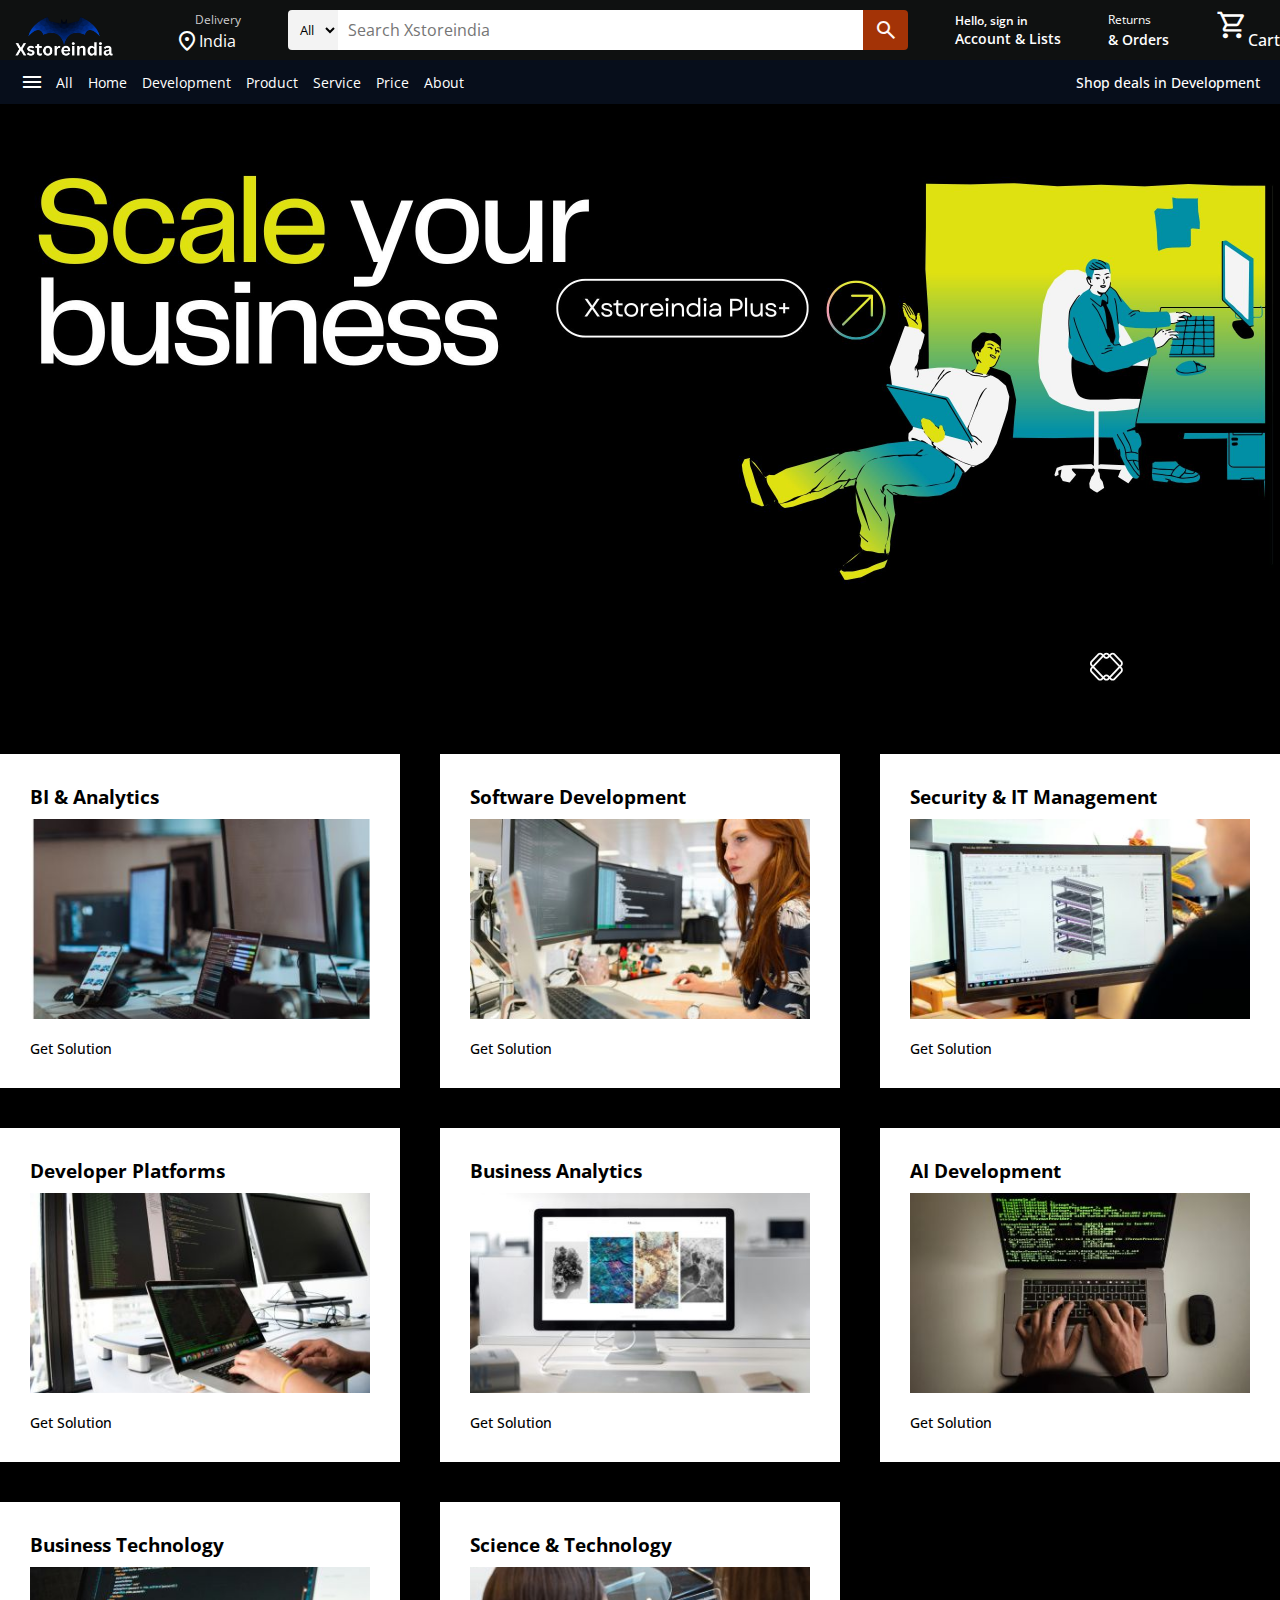
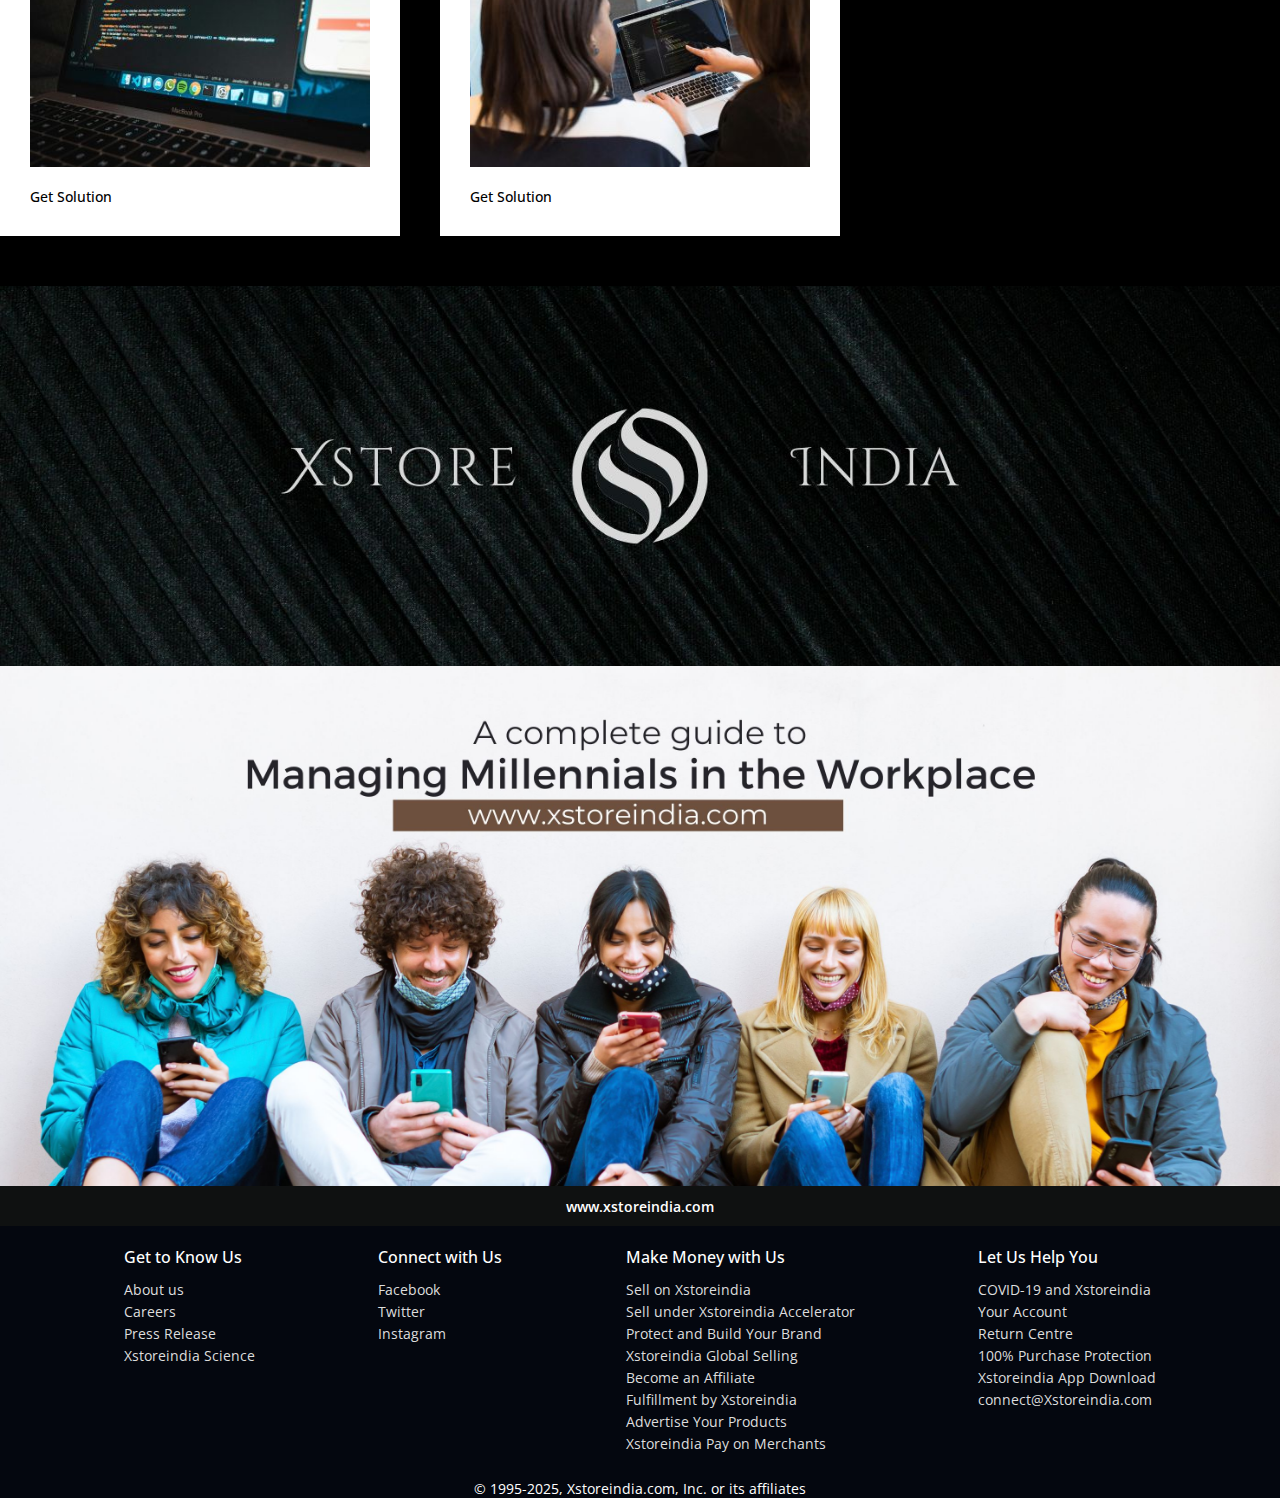
<file: index.html>
<!DOCTYPE html>
<html lang="en">
  <head>
    <meta charset="UTF-8" />
    <meta name="viewport" content="width=device-width, initial-scale=1.0" />
    <title>Xstoreindia</title>
    <link rel="stylesheet" href="text.js" type="text/Javascript" />
    <link rel="stylesheet" href="style.css" />
    <link
      rel="stylesheet"
      href="https://fonts.googleapis.com/css2?family=Material+Symbols+Outlined:opsz,wght,FILL,GRAD@20..48,100..700,0..1,-50..200"
    />
  </head>

  <body>
    <header>
      <nav class="navbar">
        <div class="nav-logo">
          <a href="index.html"><img src="amazon_logo.png" alt="logo" /></a>
        </div>
        <div class="address">
          <a href="#" class="deliver">Delivery</a>
          <div class="map-icon">
            <span class="material-symbols-outlined">location_on</span>
            <a href="#" class="location">India</a>
          </div>
        </div>
        <div class="nav-search">
          <select class="select-search" title="Search Categories">
            <option>All</option>
            <option>Software</option>
            <option>Innovation</option>
            <option>Learning</option>
            <option>Development</option>
          </select>
          <input
            type="text"
            placeholder="Search Xstoreindia"
            class="search-input"
          />
          <div class="search-icon">
            <span class="material-symbols-outlined">search</span>
          </div>
        </div>

        <div class="sign-in">
          <a href="#">
            <p>Hello, sign in</p>
            <span>Account &amp; Lists</span>
          </a>
        </div>

        <div class="returns">
          <a href="#">
            <p>Returns</p>
            <span>&amp; Orders</span>
          </a>
        </div>

        <div class="cart">
          <a href="#">
            <span class="material-symbols-outlined cart-icon"
              >shopping_cart</span
            >
          </a>
          <p>Cart</p>
        </div>
      </nav>

      <div class="banner">
        <div class="banner-content">
          <div class="panel">
            <span class="material-symbols-outlined">menu</span>
            <a href="#">All</a>
          </div>

          <ul class="links">
            <li><a href="index.html">Home</a></li>
            <li><a href="development.html">Development</a></li>
            <li><a href="product.html">Product</a></li>
            <li><a href="service.html">Service</a></li>
            <li><a href="price.html">Price</a></li>
            <li><a href="about.html">About</a></li>
          </ul>
          <div class="deals">
            <a href="#">Shop deals in Development</a>
          </div>
        </div>
      </div>
    </header>

    <!-- poster -->
    <section class="hero-section"></section>

    <!-- shoping section -->
    <section class="shop-section">
      <div class="shop-images">
        <div class="shop-link">
          <h3>BI &amp; Analytics</h3>
          <img src="box1_image.jpg" alt="card" />
          <a href="#">Get Solution</a>
        </div>
        <div class="shop-link">
          <h3>Software Development</h3>
          <img src="box2_image.jpg" alt="card" />
          <a href="#">Get Solution</a>
        </div>
        <div class="shop-link">
          <h3>Security & IT Management</h3>
          <img src="box3_image.jpg" alt="card" />
          <a href="#">Get Solution</a>
        </div>
        <div class="shop-link">
          <h3>Developer Platforms</h3>
          <img src="box4_image.jpg" alt="card" />
          <a href="#">Get Solution</a>
        </div>
        <div class="shop-link">
          <h3>Business Analytics</h3>
          <img src="box5_image.jpg" alt="card" />
          <a href="#">Get Solution</a>
        </div>
        <div class="shop-link">
          <h3>AI Development</h3>
          <img src="box6_image.jpg" alt="card" />
          <a href="#">Get Solution</a>
        </div>
        <div class="shop-link">
          <h3>Business Technology</h3>
          <img src="box7_image.jpg" alt="card" />
          <a href="#">Get Solution</a>
        </div>
        <div class="shop-link">
          <h3>Science &amp; Technology</h3>
          <img src="box8_image.jpg" alt="card" />
          <a href="#">Get Solution</a>
        </div>
      </div>
    </section>

    <section class="black-section"></section>
    <section class="launch-section"></section>

    <footer>
      <a href="#" class="footer-title"> www.xstoreindia.com </a>
      <div class="footer-items">
        <ul>
          <h3>Get to Know Us</h3>
          <li><a href="about.html">About us</a></li>
          <li><a href="#">Careers</a></li>
          <li><a href="#">Press Release</a></li>
          <li><a href="#">Xstoreindia Science</a></li>
        </ul>
        <ul>
          <h3>Connect with Us</h3>
          <li><a href="#">Facebook</a></li>
          <li><a href="#">Twitter</a></li>
          <li><a href="#">Instagram</a></li>
        </ul>
        <ul>
          <h3>Make Money with Us</h3>
          <li><a href="#">Sell on Xstoreindia</a></li>
          <li><a href="#">Sell under Xstoreindia Accelerator</a></li>
          <li><a href="#">Protect and Build Your Brand</a></li>
          <li><a href="#">Xstoreindia Global Selling</a></li>
          <li><a href="#">Become an Affiliate</a></li>
          <li><a href="#">Fulfillment by Xstoreindia</a></li>
          <li><a href="#">Advertise Your Products</a></li>
          <li><a href="#">Xstoreindia Pay on Merchants</a></li>
        </ul>
        <ul>
          <h3>Let Us Help You</h3>
          <li><a href="#">COVID-19 and Xstoreindia</a></li>
          <li><a href="#">Your Account</a></li>
          <li><a href="#">Return Centre</a></li>
          <li><a href="#">100% Purchase Protection</a></li>
          <li><a href="#">Xstoreindia App Download</a></li>
          <li><a href="#">connect@Xstoreindia.com</a></li>
        </ul>
      </div>
      <div class="copyright">
        © 1995-2025, Xstoreindia.com, Inc. or its affiliates
      </div>
    </footer>
  </body>
</html>
</file>
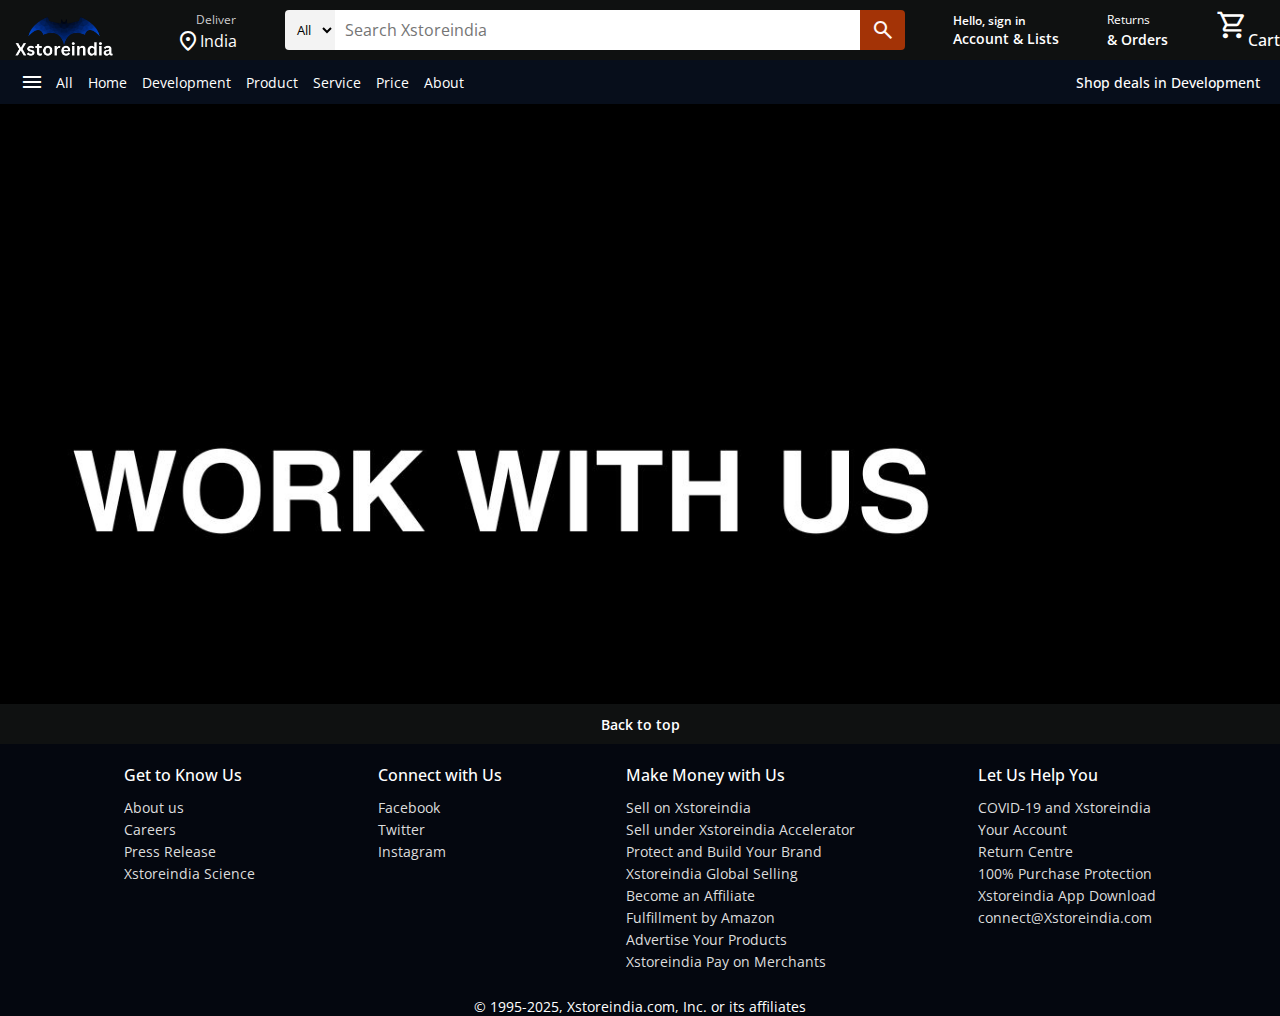
<file: about.html>
<!DOCTYPE html>
<html lang="en">

<head>
    <meta charset="UTF-8">
    <meta name="viewport" content="width=device-width, initial-scale=1.0">
    <title>Xstoreindia</title>
    <link rel="stylesheet" href="style.css">
    <link rel="stylesheet"
        href="https://fonts.googleapis.com/css2?family=Material+Symbols+Outlined:opsz,wght,FILL,GRAD@20..48,100..700,0..1,-50..200">
</head>

<body>
    <header>
        <nav class="navbar">
            <div class="nav-logo">
                <a href="index.html"><img src="amazon_logo.png" alt="logo"></a>
            </div>
            <div class="address">
                <a href="#" class="deliver">Deliver</a>
                <div class="map-icon">
                    <span class="material-symbols-outlined">location_on</span>
                    <a href="#" class="location">India</a>
                </div>
            </div>
            <div class="nav-search">
                <select class="select-search">
                    <option>All</option>
                    <option>Xstoreindia Software</option>
                    <option>Xstoreindia Development</option>
                </select>
                <input type="text" placeholder="Search Xstoreindia" class="search-input">
                <div class="search-icon">
                    <span class="material-symbols-outlined">search</span>
                </div>
            </div>
            <div class="sign-in">
                <a href="#">
                    <p>Hello, sign in</p>
                    <span>Account &amp; Lists</span>
                </a>
            </div>
            <div class="returns">
                <a href="#">
                    <p>Returns</p>
                    <span>&amp; Orders</span>
                </a>
            </div>
            <div class="cart">
                <a href="#">
                    <span class="material-symbols-outlined cart-icon">shopping_cart</span>
                </a>
                <p>Cart</p>
            </div>
        </nav>

        <div class="banner">
            <div class="banner-content">
                <div class="panel">
                    <span class="material-symbols-outlined">menu</span>
                    <a href="#">All</a>
                </div>

                <ul class="links">
                    <li><a href="index.html">Home</a></li>
                    <li><a href="development.html">Development</a></li>
                    <li><a href="product.html">Product</a></li>
                    <li><a href="service.html">Service</a></li>
                    <li><a href="price.html">Price</a></li>
                    <li><a href="about.html">About</a></li>
                </ul>
                <div class="deals">
                    <a href="#">Shop deals in Development</a>
                </div>
            </div>
        </div>
    </header>

    <!-- poster -->
    <section class="about-section"></section>

    <footer>
        <a href="#" class="footer-title">
            Back to top
        </a>
        <div class="footer-items">
            <ul>
                <h3>Get to Know Us</h3>
                <li><a href="about.html">About us</a></li>
                <li><a href="#">Careers</a></li>
                <li><a href="#">Press Release</a></li>
                <li><a href="#">Xstoreindia Science</a></li>
            </ul>
            <ul>
                <h3>Connect with Us</h3>
                <li><a href="#">Facebook</a></li>
                <li><a href="#">Twitter</a></li>
                <li><a href="#">Instagram</a></li>
            </ul>
            <ul>
                <h3>Make Money with Us</h3>
                <li><a href="#">Sell on Xstoreindia</a></li>
                <li><a href="#">Sell under Xstoreindia Accelerator</a></li>
                <li><a href="#">Protect and Build Your Brand</a></li>
                <li><a href="#">Xstoreindia Global Selling</a></li>
                <li><a href="#">Become an Affiliate</a></li>
                <li><a href="#">Fulfillment by Amazon</a></li>
                <li><a href="#">Advertise Your Products</a></li>
                <li><a href="#">Xstoreindia Pay on Merchants</a></li>
            </ul>
            <ul>
                <h3>Let Us Help You</h3>
                <li><a href="#">COVID-19 and Xstoreindia</a></li>
                <li><a href="#">Your Account</a></li>
                <li><a href="#">Return Centre</a></li>
                <li><a href="#">100% Purchase Protection</a></li>
                <li><a href="#">Xstoreindia App Download</a></li>
                <li><a href="#">connect@Xstoreindia.com</a></li>
            </ul>
        </div>
        <div class="copyright">
            © 1995-2025, Xstoreindia.com, Inc. or its affiliates
        </div>
    </footer>
</body>

</html>
</file>
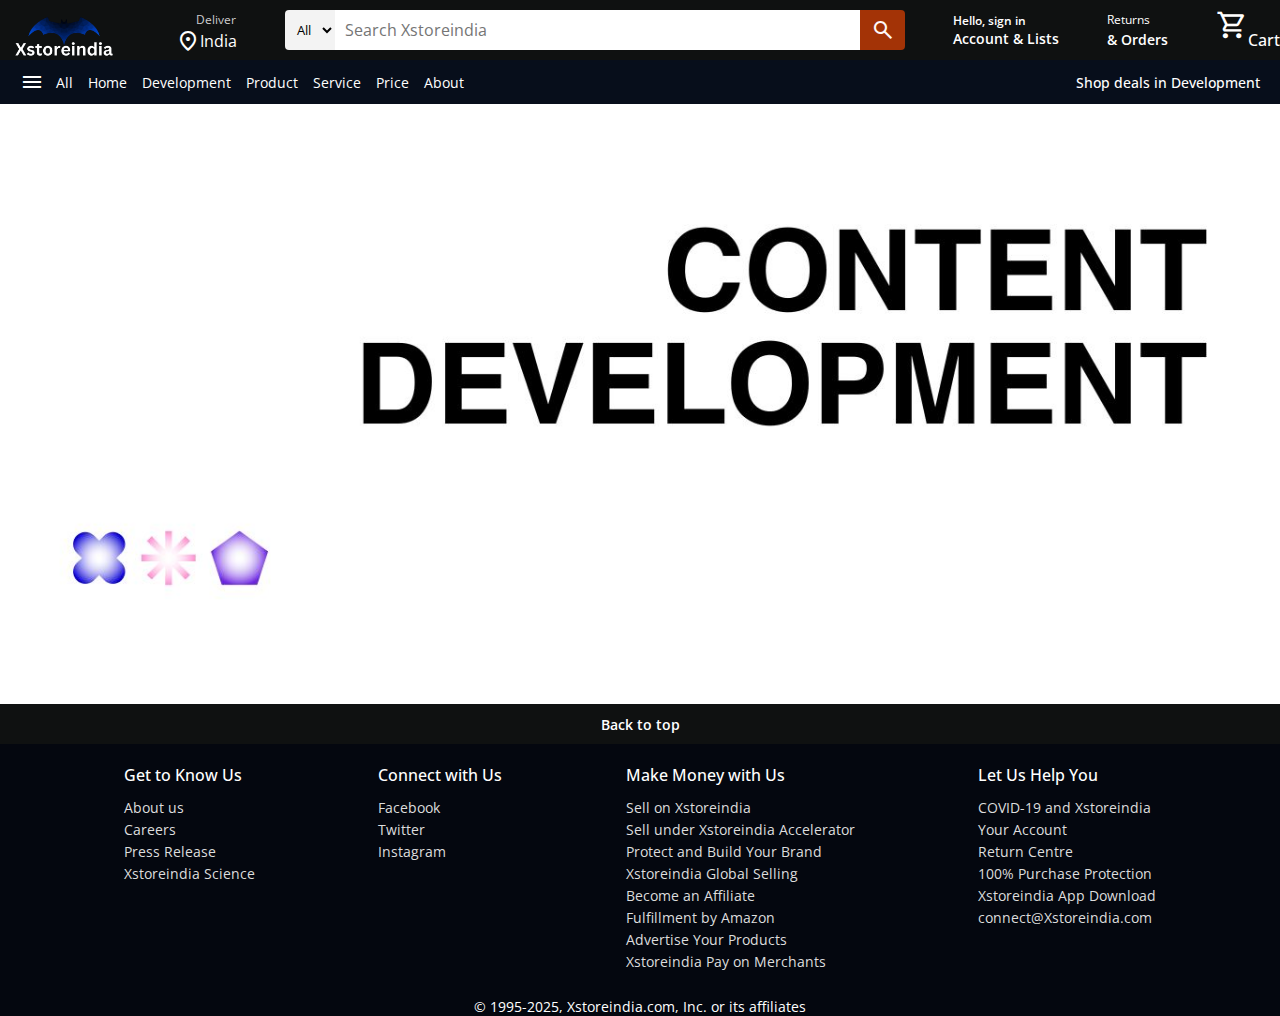
<file: development.html>
<!DOCTYPE html>
<html lang="en">

<head>
    <meta charset="UTF-8">
    <meta name="viewport" content="width=device-width, initial-scale=1.0">
    <title>Xstoreindia</title>
    <link rel="stylesheet" href="style.css">
    <link rel="stylesheet"
        href="https://fonts.googleapis.com/css2?family=Material+Symbols+Outlined:opsz,wght,FILL,GRAD@20..48,100..700,0..1,-50..200">
</head>

<body>
    <header>
        <nav class="navbar">
            <div class="nav-logo">
                <a href="index.html"><img src="amazon_logo.png" alt="logo"></a>
            </div>
            <div class="address">
                <a href="#" class="deliver">Deliver</a>
                <div class="map-icon">
                    <span class="material-symbols-outlined">location_on</span>
                    <a href="#" class="location">India</a>
                </div>
            </div>
            <div class="nav-search">
                <select class="select-search">
                    <option>All</option>
                    <option>Xstoreindia Software</option>
                    <option>Xstoreindia Development</option>
                </select>
                <input type="text" placeholder="Search Xstoreindia" class="search-input">
                <div class="search-icon">
                    <span class="material-symbols-outlined">search</span>
                </div>
            </div>
            <div class="sign-in">
                <a href="#">
                    <p>Hello, sign in</p>
                    <span>Account &amp; Lists</span>
                </a>
            </div>
            <div class="returns">
                <a href="#">
                    <p>Returns</p>
                    <span>&amp; Orders</span>
                </a>
            </div>
            <div class="cart">
                <a href="#">
                    <span class="material-symbols-outlined cart-icon">shopping_cart</span>
                </a>
                <p>Cart</p>
            </div>
        </nav>

        <div class="banner">
            <div class="banner-content">
                <div class="panel">
                    <span class="material-symbols-outlined">menu</span>
                    <a href="#">All</a>
                </div>

                <ul class="links">
                    <li><a href="index.html">Home</a></li>
                    <li><a href="development.html">Development</a></li>
                    <li><a href="product.html">Product</a></li>
                    <li><a href="service.html">Service</a></li>
                    <li><a href="price.html">Price</a></li>
                    <li><a href="about.html">About</a></li>
                </ul>
                <div class="deals">
                    <a href="#">Shop deals in Development</a>
                </div>
            </div>
        </div>
    </header>

    <!-- poster -->
    <section class="development-section"></section>
    
    <footer>
        <a href="#" class="footer-title">
            Back to top
        </a>
        <div class="footer-items">
            <ul>
                <h3>Get to Know Us</h3>
                <li><a href="about.html">About us</a></li>
                <li><a href="#">Careers</a></li>
                <li><a href="#">Press Release</a></li>
                <li><a href="#">Xstoreindia Science</a></li>
            </ul>
            <ul>
                <h3>Connect with Us</h3>
                <li><a href="#">Facebook</a></li>
                <li><a href="#">Twitter</a></li>
                <li><a href="#">Instagram</a></li>
            </ul>
            <ul>
                <h3>Make Money with Us</h3>
                <li><a href="#">Sell on Xstoreindia</a></li>
                <li><a href="#">Sell under Xstoreindia Accelerator</a></li>
                <li><a href="#">Protect and Build Your Brand</a></li>
                <li><a href="#">Xstoreindia Global Selling</a></li>
                <li><a href="#">Become an Affiliate</a></li>
                <li><a href="#">Fulfillment by Amazon</a></li>
                <li><a href="#">Advertise Your Products</a></li>
                <li><a href="#">Xstoreindia Pay on Merchants</a></li>
            </ul>
            <ul>
                <h3>Let Us Help You</h3>
                <li><a href="#">COVID-19 and Xstoreindia</a></li>
                <li><a href="#">Your Account</a></li>
                <li><a href="#">Return Centre</a></li>
                <li><a href="#">100% Purchase Protection</a></li>
                <li><a href="#">Xstoreindia App Download</a></li>
                <li><a href="#">connect@Xstoreindia.com</a></li>
            </ul>
        </div>
        <div class="copyright">
            © 1995-2025, Xstoreindia.com, Inc. or its affiliates
        </div>
    </footer>
</body>

</html>
</file>
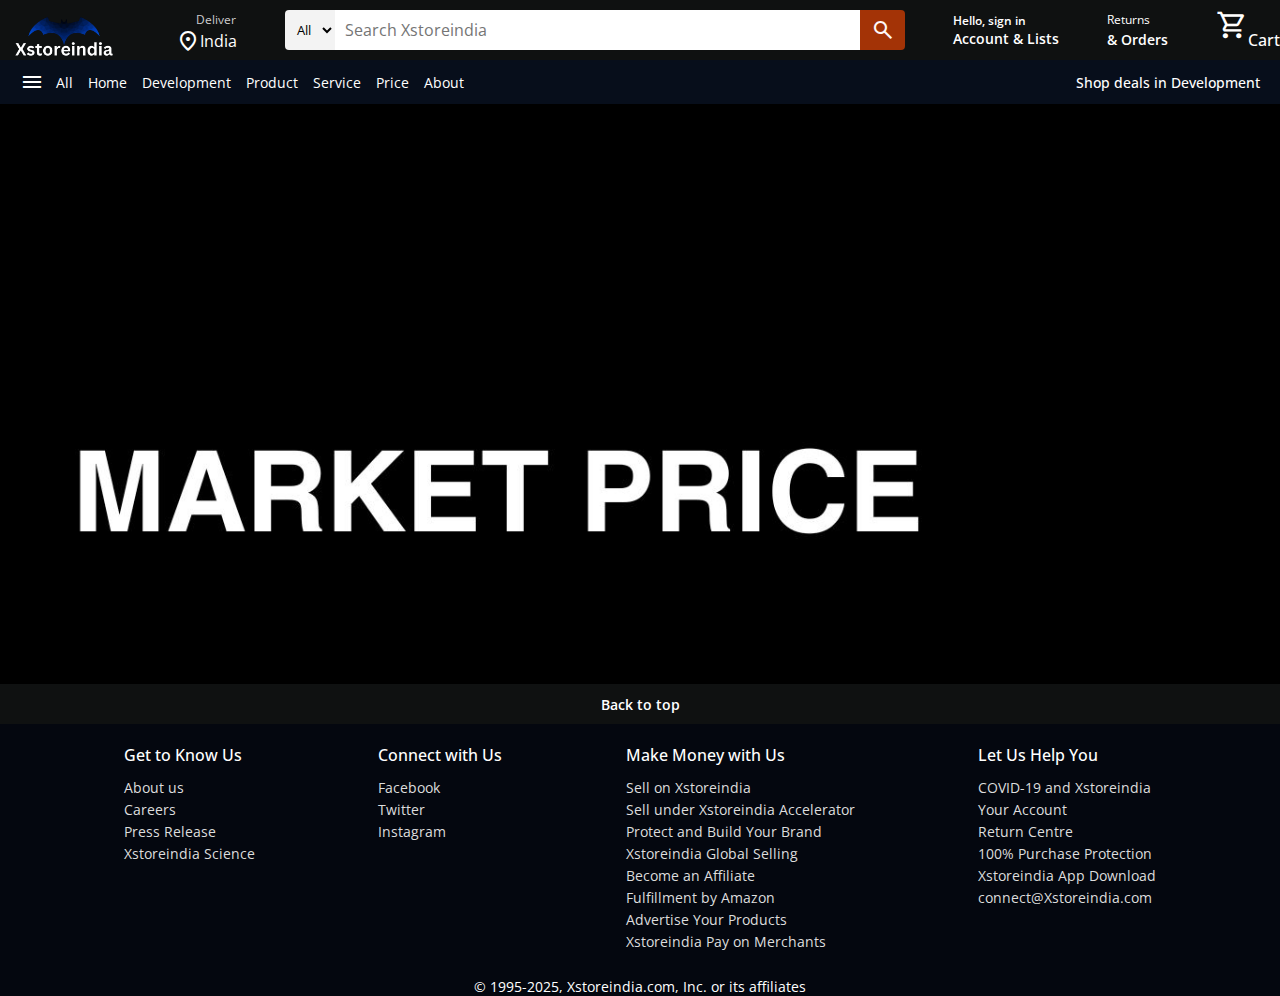
<file: price.html>
<!DOCTYPE html>
<html lang="en">

<head>
    <meta charset="UTF-8">
    <meta name="viewport" content="width=device-width, initial-scale=1.0">
    <title>Xstoreindia</title>
    <link rel="stylesheet" href="style.css">
    <link rel="stylesheet"
        href="https://fonts.googleapis.com/css2?family=Material+Symbols+Outlined:opsz,wght,FILL,GRAD@20..48,100..700,0..1,-50..200">
</head>

<body>
    <header>
        <nav class="navbar">
            <div class="nav-logo">
                <a href="index.html"><img src="amazon_logo.png" alt="logo"></a>
            </div>
            <div class="address">
                <a href="#" class="deliver">Deliver</a>
                <div class="map-icon">
                    <span class="material-symbols-outlined">location_on</span>
                    <a href="#" class="location">India</a>
                </div>
            </div>
            <div class="nav-search">
                <select class="select-search">
                    <option>All</option>
                    <option>Xstoreindia Software</option>
                    <option>Xstoreindia Development</option>
                </select>
                <input type="text" placeholder="Search Xstoreindia" class="search-input">
                <div class="search-icon">
                    <span class="material-symbols-outlined">search</span>
                </div>
            </div>
            <div class="sign-in">
                <a href="#">
                    <p>Hello, sign in</p>
                    <span>Account &amp; Lists</span>
                </a>
            </div>
            <div class="returns">
                <a href="#">
                    <p>Returns</p>
                    <span>&amp; Orders</span>
                </a>
            </div>
            <div class="cart">
                <a href="#">
                    <span class="material-symbols-outlined cart-icon">shopping_cart</span>
                </a>
                <p>Cart</p>
            </div>
        </nav>

        <div class="banner">
            <div class="banner-content">
                <div class="panel">
                    <span class="material-symbols-outlined">menu</span>
                    <a href="#">All</a>
                </div>

                <ul class="links">
                    <li><a href="index.html">Home</a></li>
                    <li><a href="development.html">Development</a></li>
                    <li><a href="product.html">Product</a></li>
                    <li><a href="service.html">Service</a></li>
                    <li><a href="price.html">Price</a></li>
                    <li><a href="about.html">About</a></li>
                </ul>
                <div class="deals">
                    <a href="#">Shop deals in Development</a>
                </div>
            </div>
        </div>
    </header>

    <!-- poster -->
    <section class="price-section"></section>

    <footer>
        <a href="#" class="footer-title">
            Back to top
        </a>
        <div class="footer-items">
            <ul>
                <h3>Get to Know Us</h3>
                <li><a href="about.html">About us</a></li>
                <li><a href="#">Careers</a></li>
                <li><a href="#">Press Release</a></li>
                <li><a href="#">Xstoreindia Science</a></li>
            </ul>
            <ul>
                <h3>Connect with Us</h3>
                <li><a href="#">Facebook</a></li>
                <li><a href="#">Twitter</a></li>
                <li><a href="#">Instagram</a></li>
            </ul>
            <ul>
                <h3>Make Money with Us</h3>
                <li><a href="#">Sell on Xstoreindia</a></li>
                <li><a href="#">Sell under Xstoreindia Accelerator</a></li>
                <li><a href="#">Protect and Build Your Brand</a></li>
                <li><a href="#">Xstoreindia Global Selling</a></li>
                <li><a href="#">Become an Affiliate</a></li>
                <li><a href="#">Fulfillment by Amazon</a></li>
                <li><a href="#">Advertise Your Products</a></li>
                <li><a href="#">Xstoreindia Pay on Merchants</a></li>
            </ul>
            <ul>
                <h3>Let Us Help You</h3>
                <li><a href="#">COVID-19 and Xstoreindia</a></li>
                <li><a href="#">Your Account</a></li>
                <li><a href="#">Return Centre</a></li>
                <li><a href="#">100% Purchase Protection</a></li>
                <li><a href="#">Xstoreindia App Download</a></li>
                <li><a href="#">connect@Xstoreindia.com</a></li>
            </ul>
        </div>
        <div class="copyright">
            © 1995-2025, Xstoreindia.com, Inc. or its affiliates
        </div>
    </footer>
</body>

</html>
</file>
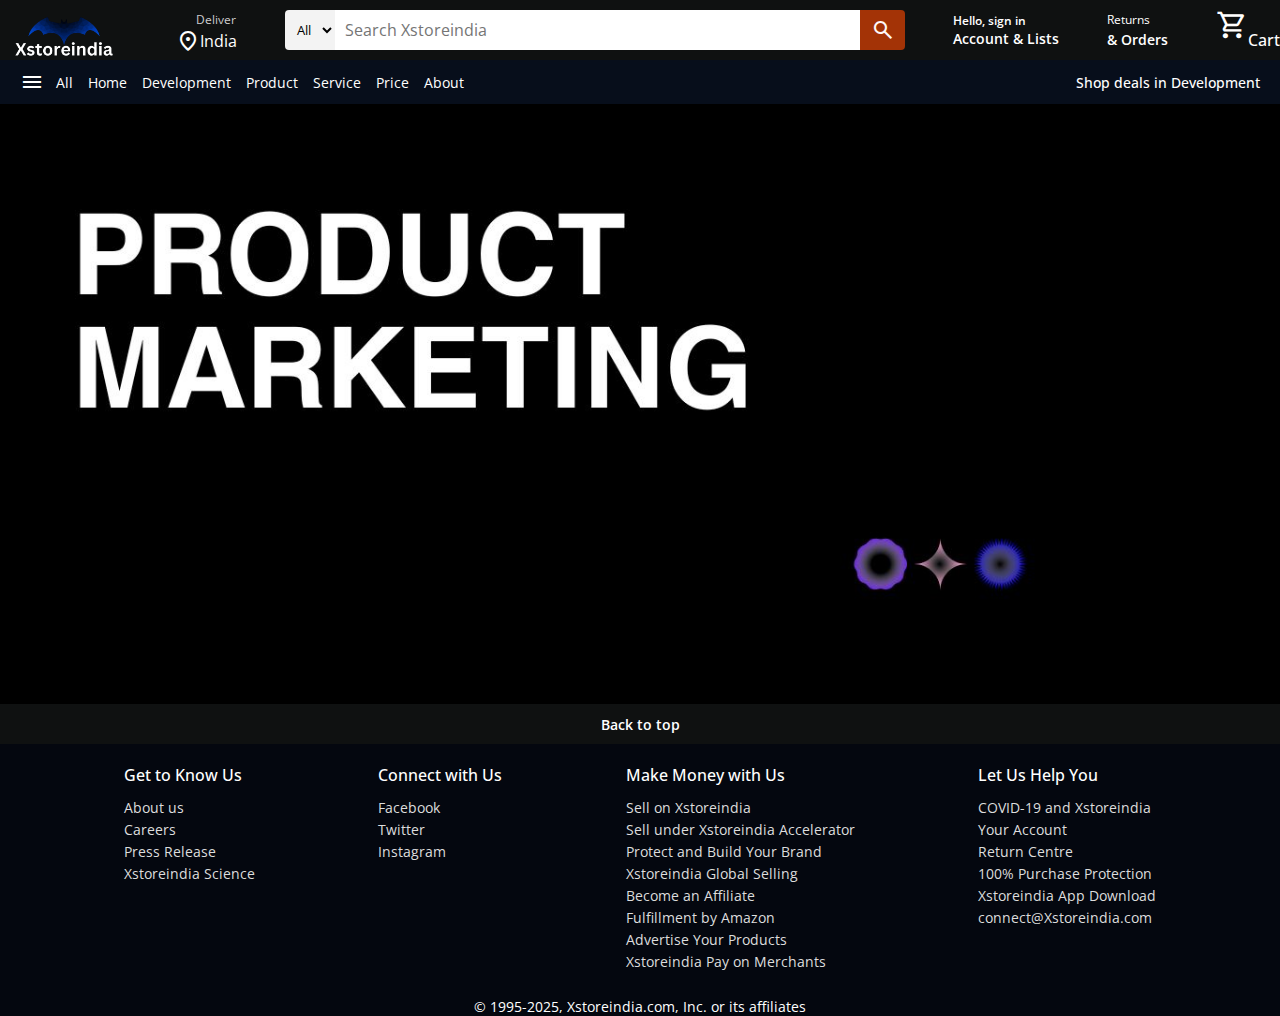
<file: product.html>
<!DOCTYPE html>
<html lang="en">

<head>
    <meta charset="UTF-8">
    <meta name="viewport" content="width=device-width, initial-scale=1.0">
    <title>Xstoreindia</title>
    <link rel="stylesheet" href="style.css">
    <link rel="stylesheet"
        href="https://fonts.googleapis.com/css2?family=Material+Symbols+Outlined:opsz,wght,FILL,GRAD@20..48,100..700,0..1,-50..200">
</head>

<body>
    <header>
        <nav class="navbar">
            <div class="nav-logo">
                <a href="index.html"><img src="amazon_logo.png" alt="logo"></a>
            </div>
            <div class="address">
                <a href="#" class="deliver">Deliver</a>
                <div class="map-icon">
                    <span class="material-symbols-outlined">location_on</span>
                    <a href="#" class="location">India</a>
                </div>
            </div>
            <div class="nav-search">
                <select class="select-search">
                    <option>All</option>
                    <option>Xstoreindia Software</option>
                    <option>Xstoreindia Development</option>
                </select>
                <input type="text" placeholder="Search Xstoreindia" class="search-input">
                <div class="search-icon">
                    <span class="material-symbols-outlined">search</span>
                </div>
            </div>
            <div class="sign-in">
                <a href="#">
                    <p>Hello, sign in</p>
                    <span>Account &amp; Lists</span>
                </a>
            </div>
            <div class="returns">
                <a href="#">
                    <p>Returns</p>
                    <span>&amp; Orders</span>
                </a>
            </div>
            <div class="cart">
                <a href="#">
                    <span class="material-symbols-outlined cart-icon">shopping_cart</span>
                </a>
                <p>Cart</p>
            </div>
        </nav>

        <div class="banner">
            <div class="banner-content">
                <div class="panel">
                    <span class="material-symbols-outlined">menu</span>
                    <a href="#">All</a>
                </div>

                <ul class="links">
                    <li><a href="index.html">Home</a></li>
                    <li><a href="development.html">Development</a></li>
                    <li><a href="product.html">Product</a></li>
                    <li><a href="service.html">Service</a></li>
                    <li><a href="price.html">Price</a></li>
                    <li><a href="about.html">About</a></li>
                </ul>
                <div class="deals">
                    <a href="#">Shop deals in Development</a>
                </div>
            </div>
        </div>
    </header>

    <!-- poster -->
    <section class="product-section"></section>

    <footer>
        <a href="#" class="footer-title">
            Back to top
        </a>
        <div class="footer-items">
            <ul>
                <h3>Get to Know Us</h3>
                <li><a href="about.html">About us</a></li>
                <li><a href="#">Careers</a></li>
                <li><a href="#">Press Release</a></li>
                <li><a href="#">Xstoreindia Science</a></li>
            </ul>
            <ul>
                <h3>Connect with Us</h3>
                <li><a href="#">Facebook</a></li>
                <li><a href="#">Twitter</a></li>
                <li><a href="#">Instagram</a></li>
            </ul>
            <ul>
                <h3>Make Money with Us</h3>
                <li><a href="#">Sell on Xstoreindia</a></li>
                <li><a href="#">Sell under Xstoreindia Accelerator</a></li>
                <li><a href="#">Protect and Build Your Brand</a></li>
                <li><a href="#">Xstoreindia Global Selling</a></li>
                <li><a href="#">Become an Affiliate</a></li>
                <li><a href="#">Fulfillment by Amazon</a></li>
                <li><a href="#">Advertise Your Products</a></li>
                <li><a href="#">Xstoreindia Pay on Merchants</a></li>
            </ul>
            <ul>
                <h3>Let Us Help You</h3>
                <li><a href="#">COVID-19 and Xstoreindia</a></li>
                <li><a href="#">Your Account</a></li>
                <li><a href="#">Return Centre</a></li>
                <li><a href="#">100% Purchase Protection</a></li>
                <li><a href="#">Xstoreindia App Download</a></li>
                <li><a href="#">connect@Xstoreindia.com</a></li>
            </ul>
        </div>
        <div class="copyright">
            © 1995-2025, Xstoreindia.com, Inc. or its affiliates
        </div>
    </footer>
</body>

</html>
</file>
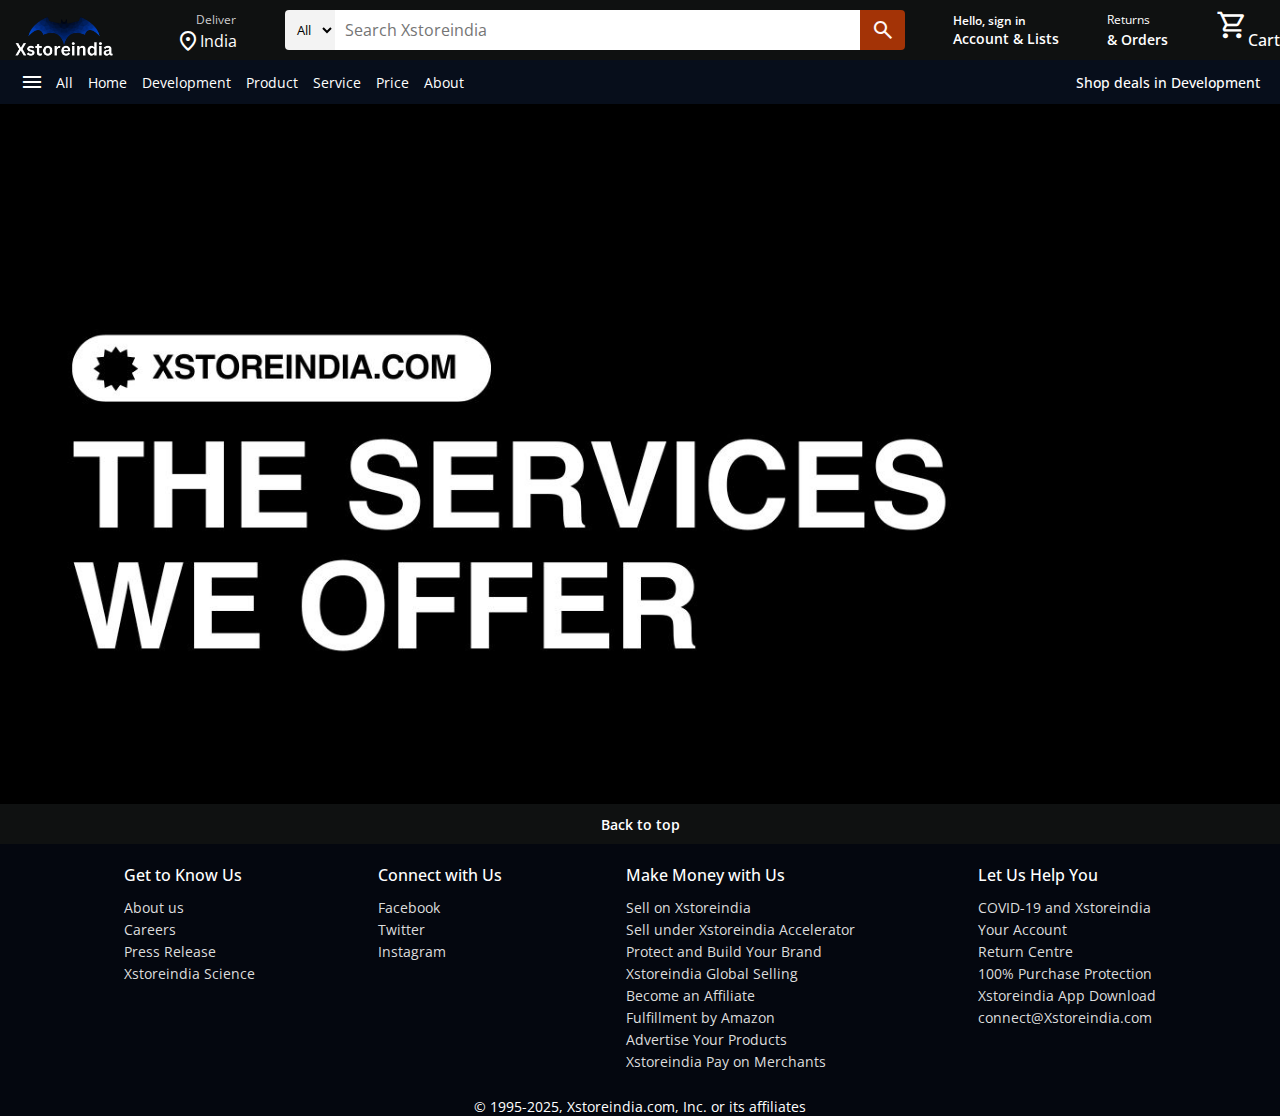
<file: service.html>
<!DOCTYPE html>
<html lang="en">

<head>
    <meta charset="UTF-8">
    <meta name="viewport" content="width=device-width, initial-scale=1.0">
    <title>Xstoreindia</title>
    <link rel="stylesheet" href="style.css">
    <link rel="stylesheet"
        href="https://fonts.googleapis.com/css2?family=Material+Symbols+Outlined:opsz,wght,FILL,GRAD@20..48,100..700,0..1,-50..200">
</head>

<body>
    <header>
        <nav class="navbar">
            <div class="nav-logo">
                <a href="index.html"><img src="amazon_logo.png" alt="logo"></a>
            </div>
            <div class="address">
                <a href="index.html" class="deliver">Deliver</a>
                <div class="map-icon">
                    <span class="material-symbols-outlined">location_on</span>
                    <a href="#" class="location">India</a>
                </div>
            </div>
            <div class="nav-search">
                <select class="select-search">
                    <option>All</option>
                    <option>Xstoreindia Software</option>
                    <option>Xstoreindia Development</option>
                </select>
                <input type="text" placeholder="Search Xstoreindia" class="search-input">
                <div class="search-icon">
                    <span class="material-symbols-outlined">search</span>
                </div>
            </div>
            <div class="sign-in">
                <a href="#">
                    <p>Hello, sign in</p>
                    <span>Account &amp; Lists</span>
                </a>
            </div>
            <div class="returns">
                <a href="#">
                    <p>Returns</p>
                    <span>&amp; Orders</span>
                </a>
            </div>
            <div class="cart">
                <a href="#">
                    <span class="material-symbols-outlined cart-icon">shopping_cart</span>
                </a>
                <p>Cart</p>
            </div>
        </nav>

        <div class="banner">
            <div class="banner-content">
                <div class="panel">
                    <span class="material-symbols-outlined">menu</span>
                    <a href="#">All</a>
                </div>

                <ul class="links">
                    <li><a href="index.html">Home</a></li>
                    <li><a href="development.html">Development</a></li>
                    <li><a href="product.html">Product</a></li>
                    <li><a href="service.html">Service</a></li>
                    <li><a href="price.html">Price</a></li>
                    <li><a href="about.html">About</a></li>
                </ul>
                <div class="deals">
                    <a href="#">Shop deals in Development</a>
                </div>
            </div>
        </div>
    </header>

    <!-- poster -->
    <section class="service-section"></section>

    <footer>
        <a href="#" class="footer-title">
            Back to top
        </a>
        <div class="footer-items">
            <ul>
                <h3>Get to Know Us</h3>
                <li><a href="about.html">About us</a></li>
                <li><a href="#">Careers</a></li>
                <li><a href="#">Press Release</a></li>
                <li><a href="#">Xstoreindia Science</a></li>
            </ul>
            <ul>
                <h3>Connect with Us</h3>
                <li><a href="#">Facebook</a></li>
                <li><a href="#">Twitter</a></li>
                <li><a href="#">Instagram</a></li>
            </ul>
            <ul>
                <h3>Make Money with Us</h3>
                <li><a href="#">Sell on Xstoreindia</a></li>
                <li><a href="#">Sell under Xstoreindia Accelerator</a></li>
                <li><a href="#">Protect and Build Your Brand</a></li>
                <li><a href="#">Xstoreindia Global Selling</a></li>
                <li><a href="#">Become an Affiliate</a></li>
                <li><a href="#">Fulfillment by Amazon</a></li>
                <li><a href="#">Advertise Your Products</a></li>
                <li><a href="#">Xstoreindia Pay on Merchants</a></li>
            </ul>
            <ul>
                <h3>Let Us Help You</h3>
                <li><a href="#">COVID-19 and Xstoreindia</a></li>
                <li><a href="#">Your Account</a></li>
                <li><a href="#">Return Centre</a></li>
                <li><a href="#">100% Purchase Protection</a></li>
                <li><a href="#">Xstoreindia App Download</a></li>
                <li><a href="#">connect@Xstoreindia.com</a></li>
            </ul>
        </div>
        <div class="copyright">
            © 1995-2025, Xstoreindia.com, Inc. or its affiliates
        </div>
    </footer>
</body>

</html>
</file>
<file: style.css>
@import url("https://fonts.googleapis.com/css2?family=Open+Sans:wght@200;300;400;500;600;700&display=swap");
* {
  margin: 0;
  padding: 0;
  box-sizing: border-box;
  font-family: "Open Sans", sans-serif;
}
html {
  scroll-behavior: smooth;
}
a {
  text-decoration: none;
  color: #fff;
}
a:hover {
  color: #ddd;
}
/* Header or Navbar */
header {
  width: 100%;
  background-color: #0f1111;
}
.navbar {
  height: 60px;
  display: flex;
  align-items: center;
  justify-content: space-between;
  cursor: pointer;
  color: #fff;
  max-width: 1280px;
  margin: 0 auto;
}
.nav-logo img {
  margin-top: 10px;
  width: 128px;
}
.address .deliver {
  margin-left: 20px;
  font-size: 0.75rem;
  color: #ccc;
}
.address .map-icon {
  display: flex;
  align-items: center;
}
.nav-search {
  display: flex;
  justify-content: space-evenly;
  max-width: 620px;
  width: 100%;
  height: 40px;
  border-radius: 4px;
}
.select-search {
  background: #f3f3f3;
  width: 50px;
  text-align: center;
  border-top-left-radius: 4px;
  border-bottom-left-radius: 4px;
  border: none;
}
.search-input {
  max-width: 600px;
  width: 100%;
  font-size: 1rem;
  border: none;
  outline: none;
  padding-left: 10px;
}
.search-icon {
  max-width: 45px;
  width: 100%;
  display: flex;
  justify-content: center;
  align-items: center;
  font-size: 1.2rem;
  background: #a33306;
  color: #fff8f8;
  cursor: pointer;
  border-top-right-radius: 4px;
  border-bottom-right-radius: 4px;
}
.sign-in p,
.returns p {
  font-size: 0.75rem;
}
.sign-in,
.returns span {
  font-size: 0.875rem;
  font-weight: 600;
}
.cart {
  display: flex;
}
.cart .cart-icon {
  font-size: 2.0rem;
}
.cart p {
  margin-top: 20px;
  font-weight: 500;
}

.banner {
  padding: 10px 20px;
  background: #070e1b;
  color: #fff;
  font-size: 0.875rem;
}
.banner-content {
  margin: 0 auto;
  max-width: 1280px;
  display: flex;
  align-items: center;
  justify-content: space-between;
}
.panel {
  max-width: 1280px;
  display: flex;
  align-items: center;
  gap: 5px;
  cursor: pointer;
}
.panel span {
  margin-right: 7px;
}
.links {
  display: flex;
  align-items: center;
  list-style: none;
  gap: 15px;
  flex-grow: 1;
  margin-left: 15px;
}
.links a {
  padding: 10px 0;
}
.deals a {
  font-size: 0.9rem;
  font-weight: 500;
  white-space: nowrap;
}

/* <!-- poster --> */
.hero-section {
  height: 600px;
  background-image: url("hero_image.jpg");
  background-position: center;
  background-size: cover;
}

.ai-section {
  height: 700px;
  background-image: url("ai_image.jpg");
  background-position: top;
  background-size: cover;
}

.innovation-section {
  height: 550px;
  background-image: url("innovation_image.jpg");
  background-position: top;
  background-size: cover;
}

.launch-section {
  height: 520px;
  background-image: url("launch_image.jpg");
  background-position: top;
  background-size: cover;
}

.black-section {
  height: 380px;
  background-image: url("xblack.jpg");
  background-position: center;
  background-size: cover;
}

.development-section {
  height: 600px;
  background-image: url("xdevelopment.jpg");
  background-position: top;
  background-size: cover;
}

.product-section {
  height: 600px;
  background-image: url("xproduct.jpg");
  background-position: top;
  background-size: cover;
}

.service-section {
  height: 700px;
  background-image: url("xservice.jpg");
  background-position: top;
  background-size: cover;
}

.price-section {
  height: 580px;
  background-image: url("xprice.jpg");
  background-position: top;
  background-size: cover;
}

.about-section {
  height: 600px;
  background-image: url("xworkwithus.jpg");
  background-position: top;
  background-size: cover;
}

/* Shop Section */
.shop-section {
  display: flex;
  align-items: center;
  flex-direction: column;
  background-color: #000000;
  padding: 50px 0;
}
.shop-images {
  display: grid;
  grid-template-columns: repeat(auto-fit, minmax(300px, 1fr));
  gap: 40px;
  max-width: 1400px;
  width: 100%;
}
.shop-link {
  background-color: #ffffff;
  padding: 30px;
  display: flex;
  cursor: pointer;
  flex-direction: column;
  white-space: nowrap;
}
.shop-link img {
  width: 100%;
  height: 200px;
  object-fit: cover;
  margin-bottom: 10px;
}
.shop-link h3 {
  margin-bottom: 10px;
}
.shop-link a {
  display: inline-block;
  margin-top: 10px;
  font-size: 0.9rem;
  color: #000000;
  font-weight: 500;
  transition: color 0.3s ease;
}
.shop-link:hover a {
  color: #c7511f;
  text-decoration: underline;
}
/* Footer */
.footer-title {
  display: flex;
  align-items: center;
  justify-content: center;
  background-color: #0f1111;
  color: #fff;
  font-size: 0.875rem;
  font-weight: 600;
  height: 40px;
}
.footer-items {
  display: flex;
  justify-content: space-evenly;
  width: 100%;
  margin: 0 auto;
  background: #04070f;
}
.footer-items h3 {
  font-size: 1rem;
  font-weight: 500;
  color: #fff;
  margin: 20px 0 10px 0;
}
.footer-items ul {
  list-style: none;
  margin-bottom: 20px;
}
.footer-items li a {
  color: #ddd;
  font-size: 0.875rem;
}
.footer-items li a:hover {
  text-decoration: underline;
}
.copyright {
    padding-top: 5px;
    font-size: 0.9rem;
    text-align: center;
    color: #fff;
    background: #04070f;
}
</file>
